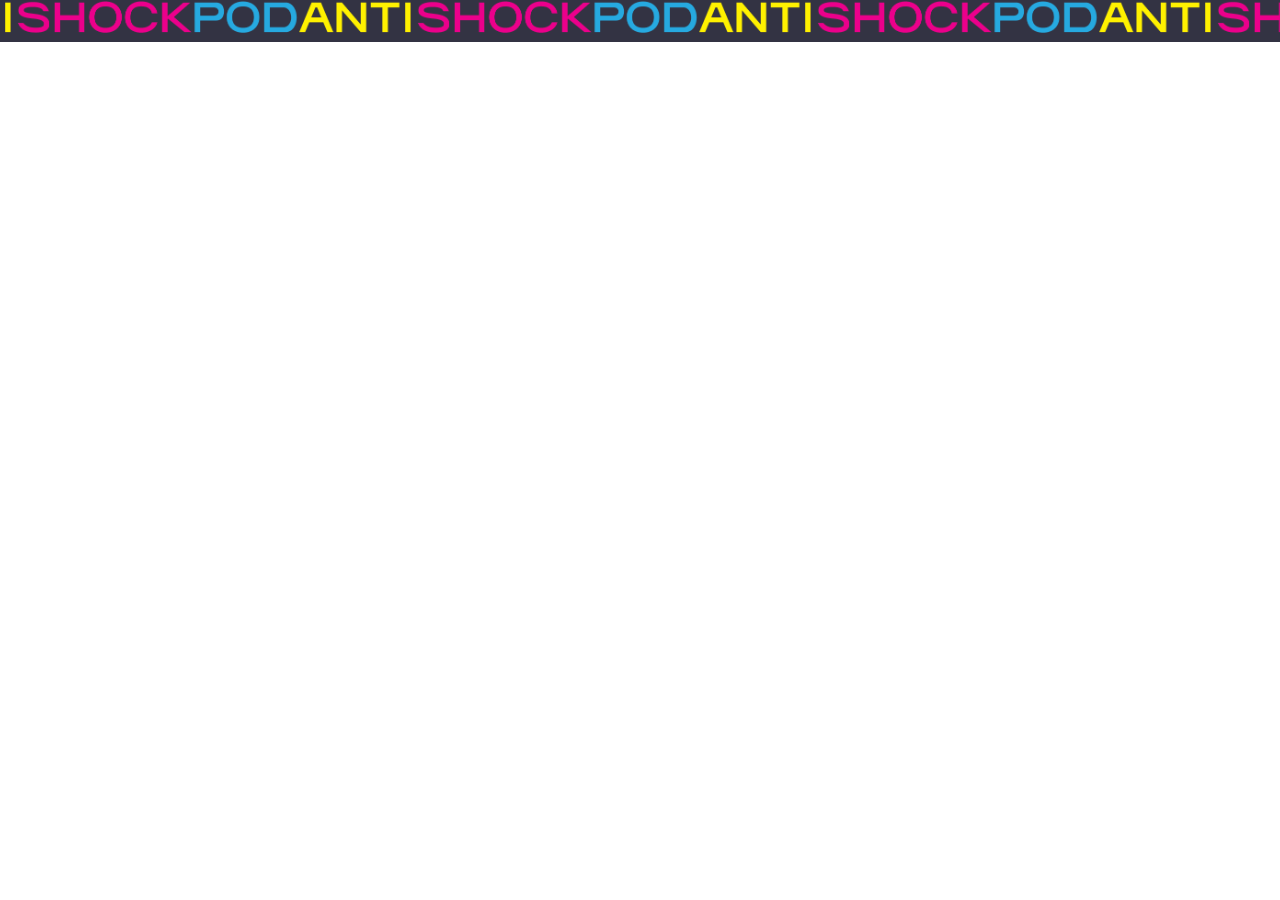
<file: index.html>
<!DOCTYPE html>
<html lang="ko">
<head>
    <meta charset="UTF-8">
    <meta name="viewport" content="width=device-width, initial-scale=1.0">
    <title>AntiShockPod</title>
    <link rel="stylesheet" href="styles.css">
    <link rel="stylesheet" href="marquee.css">
    <link rel="stylesheet" href="links.css">
    <script src="script1.js" defer></script>
</head>
<body>
    <div class="video-container">
        <video 
            id="backgroundVideo"
            muted autoplay loop 
            playsinline
webkit-playsinline
            preload="auto"
            src="HomBackPixel(FINAL).mp4" class="background-video"></video>
    </div>

    <header class="header">
        <div class="logo-marquee">
            <div class="logo-container">
                <img src="ASP_logo.png" alt="Logo" class="logo">
                <img src="ASP_logo.png" alt="Logo" class="logo">
                <img src="ASP_logo.png" alt="Logo" class="logo">
                <img src="ASP_logo.png" alt="Logo" class="logo">
                <img src="ASP_logo.png" alt="Logo" class="logo">
                <img src="ASP_logo.png" alt="Logo" class="logo">
                <img src="ASP_logo.png" alt="Logo" class="logo">
                <img src="ASP_logo.png" alt="Logo" class="logo">
                <img src="ASP_logo.png" alt="Logo" class="logo">
                <img src="ASP_logo.png" alt="Logo" class="logo">
                <img src="ASP_logo.png" alt="Logo" class="logo">
                <img src="ASP_logo.png" alt="Logo" class="logo">
                <img src="ASP_logo.png" alt="Logo" class="logo">
                <img src="ASP_logo.png" alt="Logo" class="logo">
                <img src="ASP_logo.png" alt="Logo" class="logo">
                <img src="ASP_logo.png" alt="Logo" class="logo">
                <img src="ASP_logo.png" alt="Logo" class="logo">
                <img src="ASP_logo.png" alt="Logo" class="logo">
                <img src="ASP_logo.png" alt="Logo" class="logo">
                <img src="ASP_logo.png" alt="Logo" class="logo">
                <img src="ASP_logo.png" alt="Logo" class="logo">
                <!-- 필요에 따라 로고를 더 추가 -->
            </div>
        </div>
    </header>
    <div class="overlay"></div> <!-- 검정색 반투명 박스 -->
    <div class="text-links">
        <a href="indexmusic.html">MUSIC</a>
        <a href="exhibition.html">VIDEO EXHIBITION</a>
        <a href="bojon.html">ASP BOJON PROJECT</a>
        <a href="">STORE</a>
        <a href="con.html">GET CONNECTED</a>
    </div>
</header>
</body>
</html>
</file>
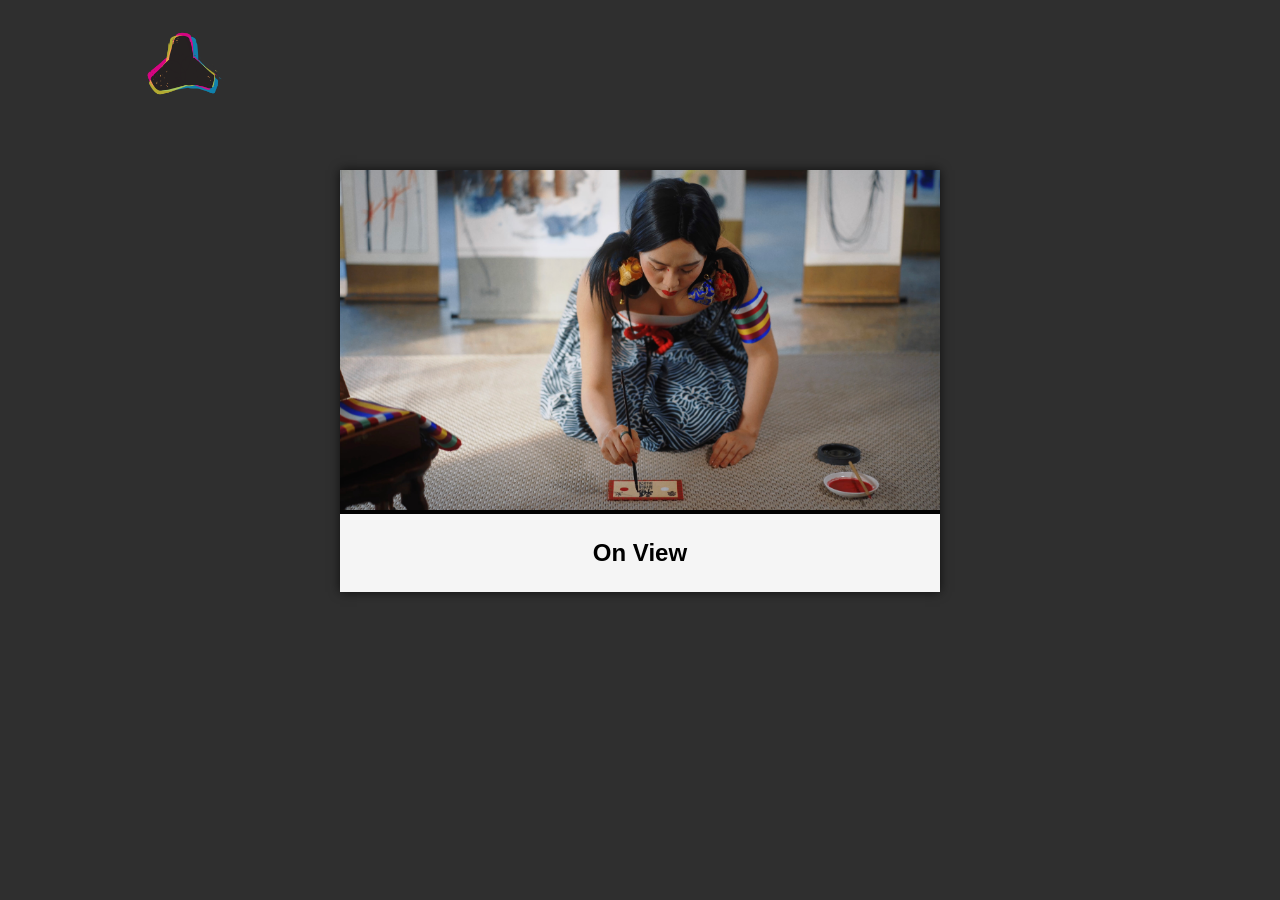
<file: bojon.html>
<!DOCTYPE html>
<html lang="ko">
<head>
    <meta charset="UTF-8">
    <meta name="viewport" content="width=device-width, initial-scale=1.0">
    <title>BOJON PROJECT</title>
    <link rel="stylesheet" href="style2_1.css">
    
<title>가로로 데구르르 구르는 로고</title>
    <link rel="stylesheet" href="style2.css">
</head>
<body>
    <header>
        <div class="container">
            <img src="ASP_logo(0001).png" alt="로고" class="logo">
        </div>
    
        <script src="script.js"></script>
    </header>
    <main>
        <div class="photo-container">
            <a href="https://youtu.be/ebTW08O5YvI?si=GpnLDevGFldD-f9w">
                <img src="bojon.jpg" alt="링크 사진" class="photo">
            </a>
            <div class="photo-description">
                <h2> On View </h2>
        
            </div>
        </div>
    </main>
</body>
</html>
</file>
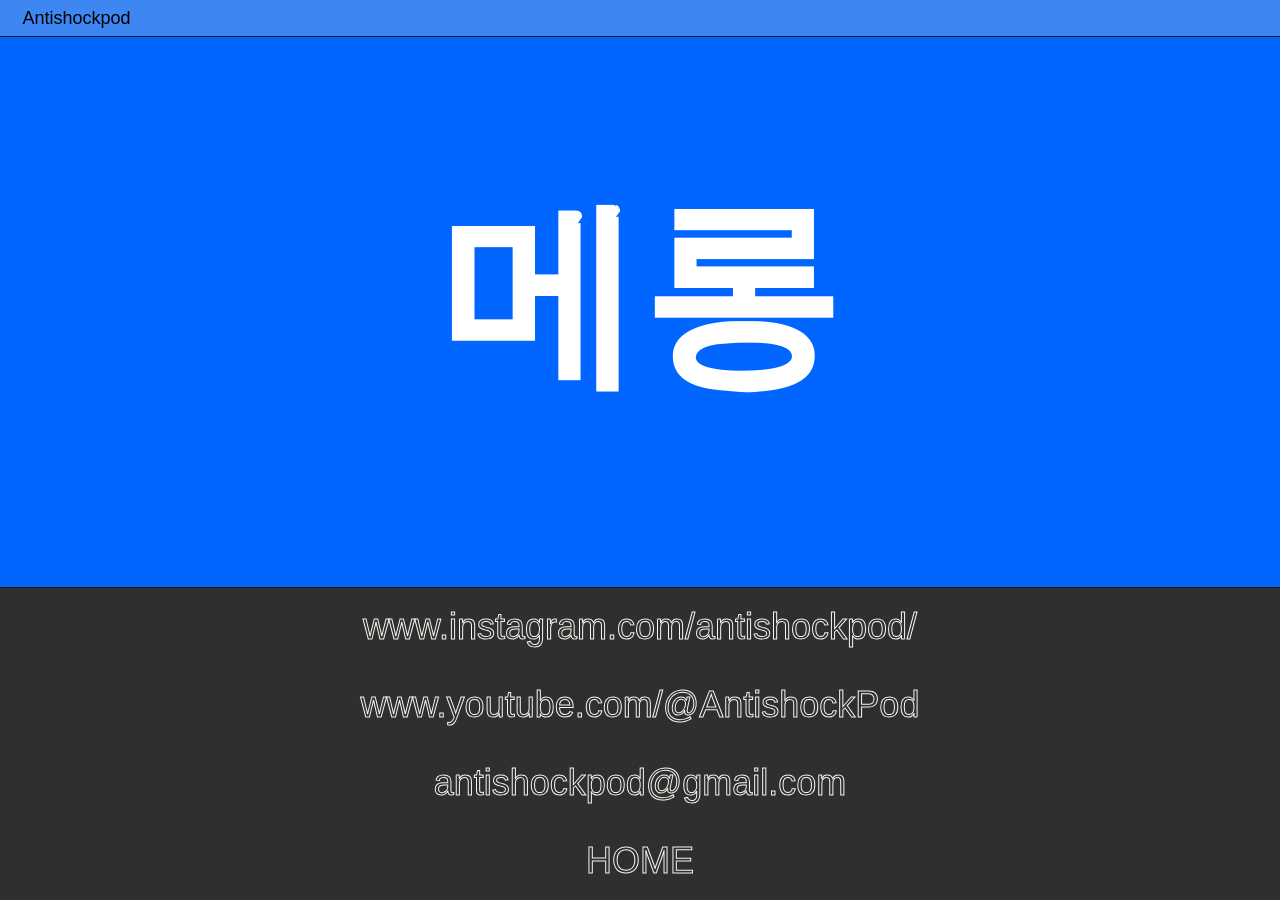
<file: con.html>
<!DOCTYPE html>
<html lang="en">
<head>
  <meta charset="UTF-8">
  <title>Connect</title>
  <link rel="stylesheet" href="reset6.css">
  <link rel="stylesheet" href="style6.css">
</head>
<body>
  <div class="header">Antishockpod</div>
  <div class="main-content-1">
    <div class="blue-text">

      메롱

  </div>
  </div>

  <script>
    class FolderScroll {
      constructor(wrapper, sticky) {
        this.wrapper = wrapper;
        this.sticky = sticky;
        this.children = this.sticky.querySelectorAll('.section');
        this.length = this.children.length;
        this.headerVh = 6;
        this.contentVh = 96 - this.headerVh * this.length;
        this.start = 0;
        this.end = 0;
      }

      init() {
        this.start = this.wrapper.offsetTop + 100;
        this.end = this.wrapper.offsetTop + this.wrapper.offsetHeight - innerHeight - 100;

        this.children.forEach((child, i) => {
          child.style.bottom = -(100 - this.headerVh * (this.length - i)) + 'vh';
          child.querySelector('.title').style.height = this.headerVh + 'vh';
          child.querySelector('.content').style.height = this.contentVh + 'vh';
        });
      }

      animate() {
        this.children.forEach((child, i) => {
          const unit = (this.end - this.start) / this.length;
          const s = this.start + unit * i + 100;
          const e = this.start + unit * (i + 1);

          if (scrollY <= s) {
            child.style.transform = `translate3d(0, 0, 0)`;
          } else if (scrollY >= e) {
            child.style.transform = `translate3d(0, ${-this.contentVh}%, 0)`;
          } else {
            child.style.transform = `translate3d(0, ${(scrollY - s) / (unit - 100) * (-this.contentVh)}%, 0)`;
          }
        });
      }
    }
    
    const mainContent1 = document.querySelector('.main-content-1');
    const sticky = document.querySelector('.sticky');
    const folderScroll = new FolderScroll(mainContent1, sticky);
    folderScroll.init();

    window.addEventListener('resize', () => {
      folderScroll.init();
    });
    window.addEventListener('scroll', () => {
      folderScroll.animate();
    });
  </script>
</body>
</html>

<!doctype html>
<html lang="ko">
  <head>
    <meta charset="UTF-8">
    <title>CSS 텍스트 호버 효과 1</title>
    <meta name="viewport" content="width=device-width, initial-scale=1.0"> <!-- 반응형 웹페이지를 위한 메타 태그 -->
    <link rel="stylesheet" type="text/css" href="reset.css">
    <link rel="stylesheet" type="text/css" href="style4.css">
  </head>
  <body>
    <a href="https://www.instagram.com/antishockpod/" class="left">www.instagram.com/antishockpod/</a>
    <a href="https://www.youtube.com/@AntishockPod" class="right">www.youtube.com/@AntishockPod</a>
    <a href="mailto:antishockpod@gmail.com" class="top">antishockpod@gmail.com</a>
    <a href="index.html" class="center">HOME</a>
  </body>
</html>
</file>
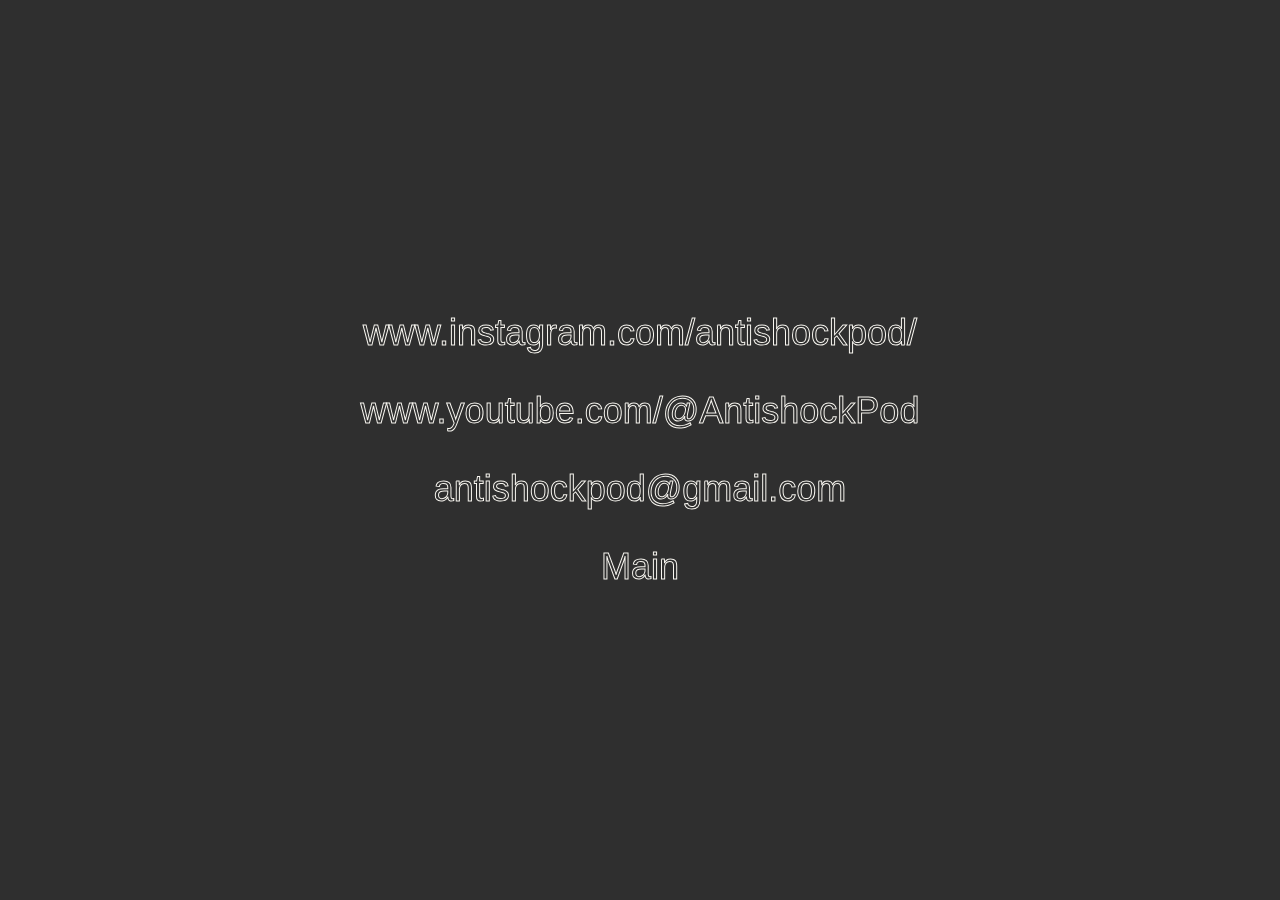
<file: con2.html>
<!doctype html>
<html lang="ko">
  <head>
    <meta charset="UTF-8">
    <title>CSS 텍스트 호버 효과 1</title>
    <meta name="viewport" content="width=device-width, initial-scale=1.0"> <!-- 반응형 웹페이지를 위한 메타 태그 -->
    <link rel="stylesheet" type="text/css" href="reset.css">
    <link rel="stylesheet" type="text/css" href="style4.css">
  </head>
  <body>
    <a href="https://www.instagram.com/antishockpod/" class="left">www.instagram.com/antishockpod/</a>
    <a href="https://www.youtube.com/@AntishockPod" class="right">www.youtube.com/@AntishockPod</a>
    <a href="mailto:antishockpod@gmail.com" class="top">antishockpod@gmail.com</a>
    <a href="https://www.Antishockpod.com" class="center">Main</a>
  </body>
</html>
</file>
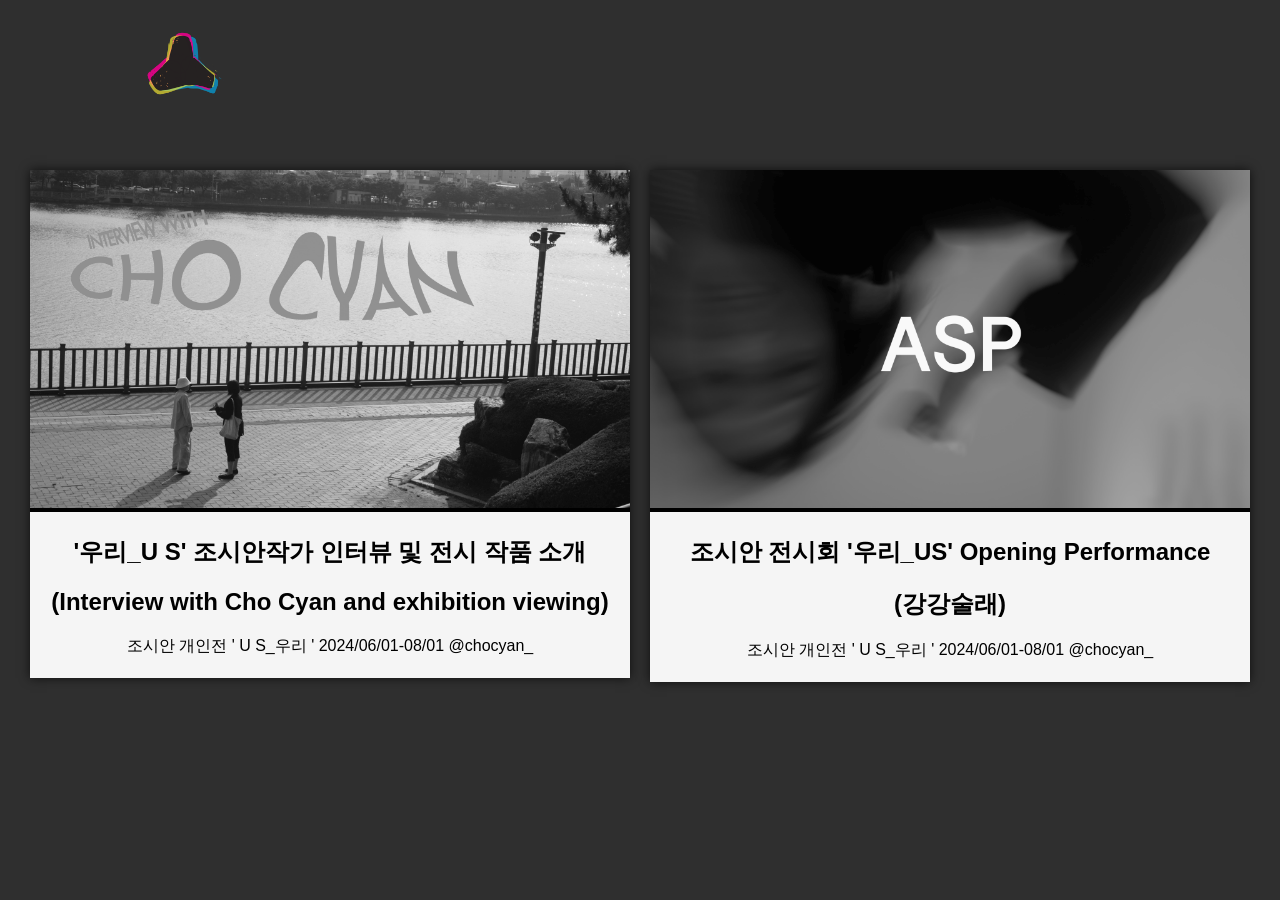
<file: exhibition.html>
<!DOCTYPE html>
<html lang="ko">
<head>
    <meta charset="UTF-8">
    <meta name="viewport" content="width=device-width, initial-scale=1.0">
    <title>EXHIBITION</title>
    <link rel="stylesheet" href="style2_1.css">
    
<title>가로로 데구르르 구르는 로고</title>
    <link rel="stylesheet" href="style2.css">
</head>
<body>
    <header>
        <div class="container">
            <img src="ASP_logo(0001).png" alt="로고" class="logo">
        </div>
    
        <script src="script.js"></script>
    </header>
    <main>
        <div class="photo-container">
            <a href="https://youtu.be/qAKMnVJgy-w">
                <img src="ASP-US_Interview Thumbnail.jpg" alt="링크 사진" class="photo">
            </a>
            <div class="photo-description">
                <h2>'우리_U S'  조시안작가 인터뷰  및 전시 작품 소개 </h2>
                <h2>(Interview with Cho Cyan and exhibition viewing)</h2>
                <p>조시안 개인전 ' U S_우리 ' 
                    2024/06/01-08/01
                    @chocyan_</p>
            </div>
        </div>
        <div class="photo-container">
            <a href="https://youtu.be/ekk-gzmecKI">
                <img src="Cyan_IC_Int.jpg" alt="링크 사진" class="photo">
            </a>
            <div class="photo-description">
                <h2>조시안 전시회 '우리_US' Opening Performance</h2>
                <h2>(강강술래)</h2>
                <p>조시안 개인전 ' U S_우리 ' 
                    2024/06/01-08/01
                    @chocyan_</p>
            </div>
        </div>
    </main>
</body>
</html>
</file>
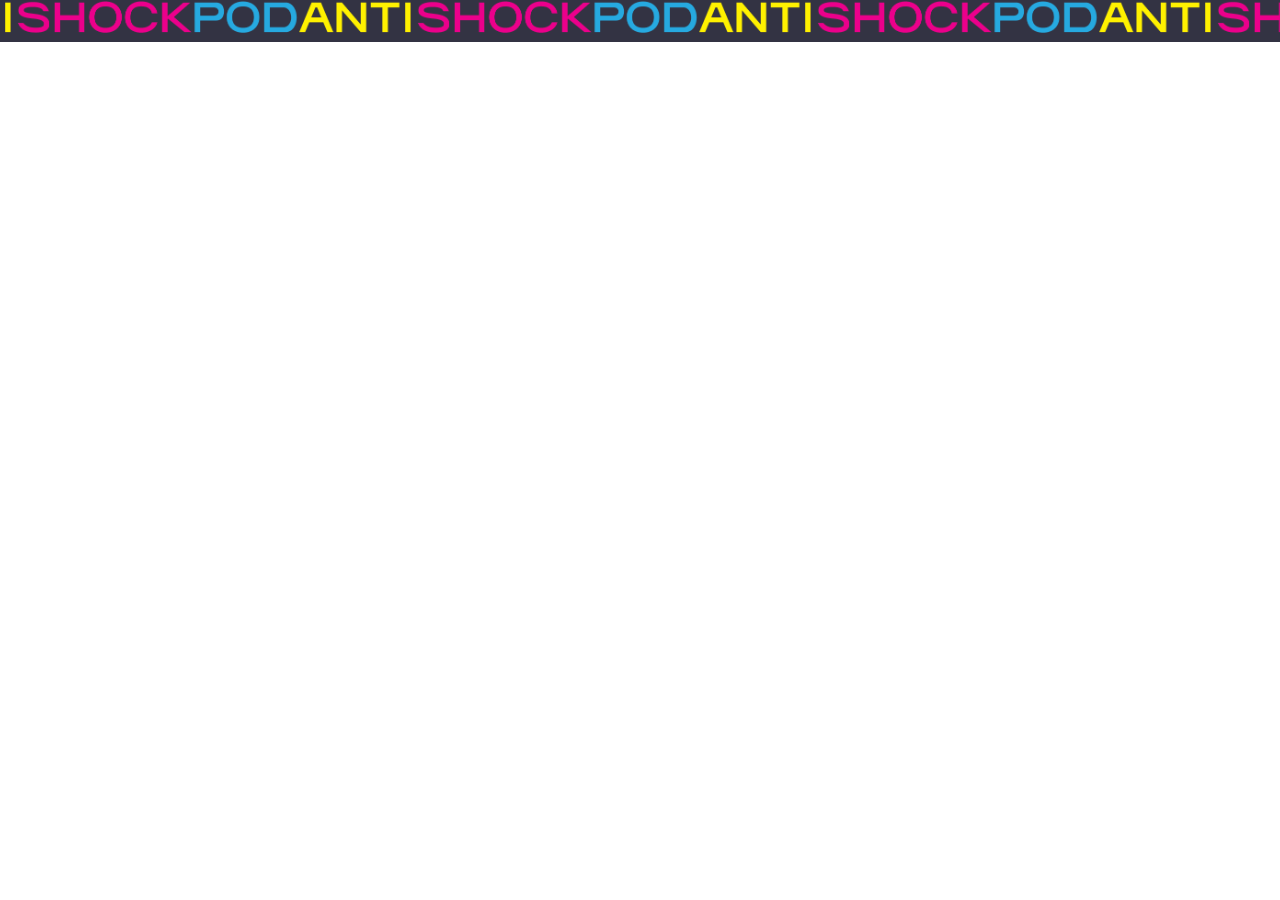
<file: index1.html>
<!DOCTYPE html>
<html lang="ko">
<head>
    <meta charset="UTF-8">
    <meta name="viewport" content="width=device-width, initial-scale=1.0">
    <title>비디오 배경과 스크롤링 로고</title>
    <link rel="stylesheet" href="styles.css">
    <link rel="stylesheet" href="marquee.css">
    <link rel="stylesheet" href="links.css">
    <script src="script1.js" defer></script>
</head>
<body>
    <div class="video-container">
        <video muted autoplay loop src="HomBackPixel(FINAL).mp4" class="background-video"></video>
    </div>

    <header class="header">
        <div class="logo-marquee">
            <div class="logo-container">
                <img src="ASP_logo.png" alt="Logo" class="logo">
                <img src="ASP_logo.png" alt="Logo" class="logo">
                <img src="ASP_logo.png" alt="Logo" class="logo">
                <img src="ASP_logo.png" alt="Logo" class="logo">
                <img src="ASP_logo.png" alt="Logo" class="logo">
                <img src="ASP_logo.png" alt="Logo" class="logo">
                <img src="ASP_logo.png" alt="Logo" class="logo">
                <img src="ASP_logo.png" alt="Logo" class="logo">
                <img src="ASP_logo.png" alt="Logo" class="logo">
                <img src="ASP_logo.png" alt="Logo" class="logo">
                <img src="ASP_logo.png" alt="Logo" class="logo">
                <img src="ASP_logo.png" alt="Logo" class="logo">
                <img src="ASP_logo.png" alt="Logo" class="logo">
                <img src="ASP_logo.png" alt="Logo" class="logo">
                <img src="ASP_logo.png" alt="Logo" class="logo">
                <img src="ASP_logo.png" alt="Logo" class="logo">
                <img src="ASP_logo.png" alt="Logo" class="logo">
                <img src="ASP_logo.png" alt="Logo" class="logo">
                <img src="ASP_logo.png" alt="Logo" class="logo">
                <img src="ASP_logo.png" alt="Logo" class="logo">
                <img src="ASP_logo.png" alt="Logo" class="logo">
                <!-- 필요에 따라 로고를 더 추가 -->
            </div>
        </div>
    </header>
    <div class="overlay"></div> <!-- 검정색 반투명 박스 -->
    <div class="text-links">
        <a href="indexmusic.html">MUSIC</a>
        <a href="index2.html">VIDEO EXHIBITION</a>
        <a href="index3.html">ASP BOJON PROJECT</a>
        <a href="">STORE</a>
        <a href="index5.html">GET CONNECTED</a>
    </div>
</header>
</body>
</html>
</file>
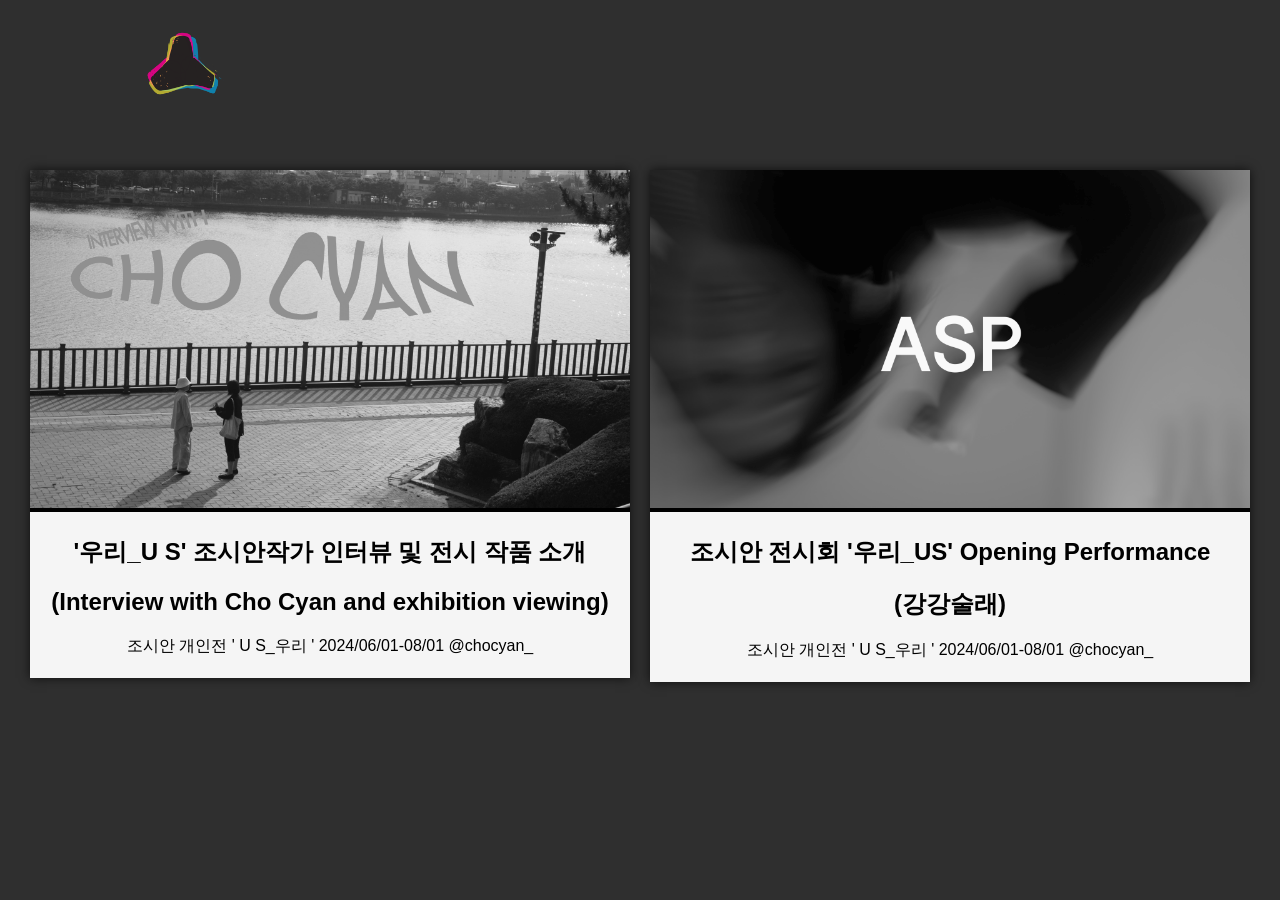
<file: index2.html>
<!DOCTYPE html>
<html lang="ko">
<head>
    <meta charset="UTF-8">
    <meta name="viewport" content="width=device-width, initial-scale=1.0">
    <title>웹사이트 예제</title>
    <link rel="stylesheet" href="style2_1.css">
    
<title>가로로 데구르르 구르는 로고</title>
    <link rel="stylesheet" href="style2.css">
</head>
<body>
    <header>
        <div class="container">
            <img src="ASP_logo(0001).png" alt="로고" class="logo">
        </div>
    
        <script src="script.js"></script>
    </header>
    <main>
        <div class="photo-container">
            <a href="https://youtu.be/qAKMnVJgy-w">
                <img src="ASP-US_Interview Thumbnail.jpg" alt="링크 사진" class="photo">
            </a>
            <div class="photo-description">
                <h2>'우리_U S'  조시안작가 인터뷰  및 전시 작품 소개 </h2>
                <h2>(Interview with Cho Cyan and exhibition viewing)</h2>
                <p>조시안 개인전 ' U S_우리 ' 
                    2024/06/01-08/01
                    @chocyan_</p>
            </div>
        </div>
        <div class="photo-container">
            <a href="https://youtu.be/ekk-gzmecKI">
                <img src="Cyan_IC_Int.jpg" alt="링크 사진" class="photo">
            </a>
            <div class="photo-description">
                <h2>조시안 전시회 '우리_US' Opening Performance</h2>
                <h2>(강강술래)</h2>
                <p>조시안 개인전 ' U S_우리 ' 
                    2024/06/01-08/01
                    @chocyan_</p>
            </div>
        </div>
    </main>
</body>
</html>
</file>
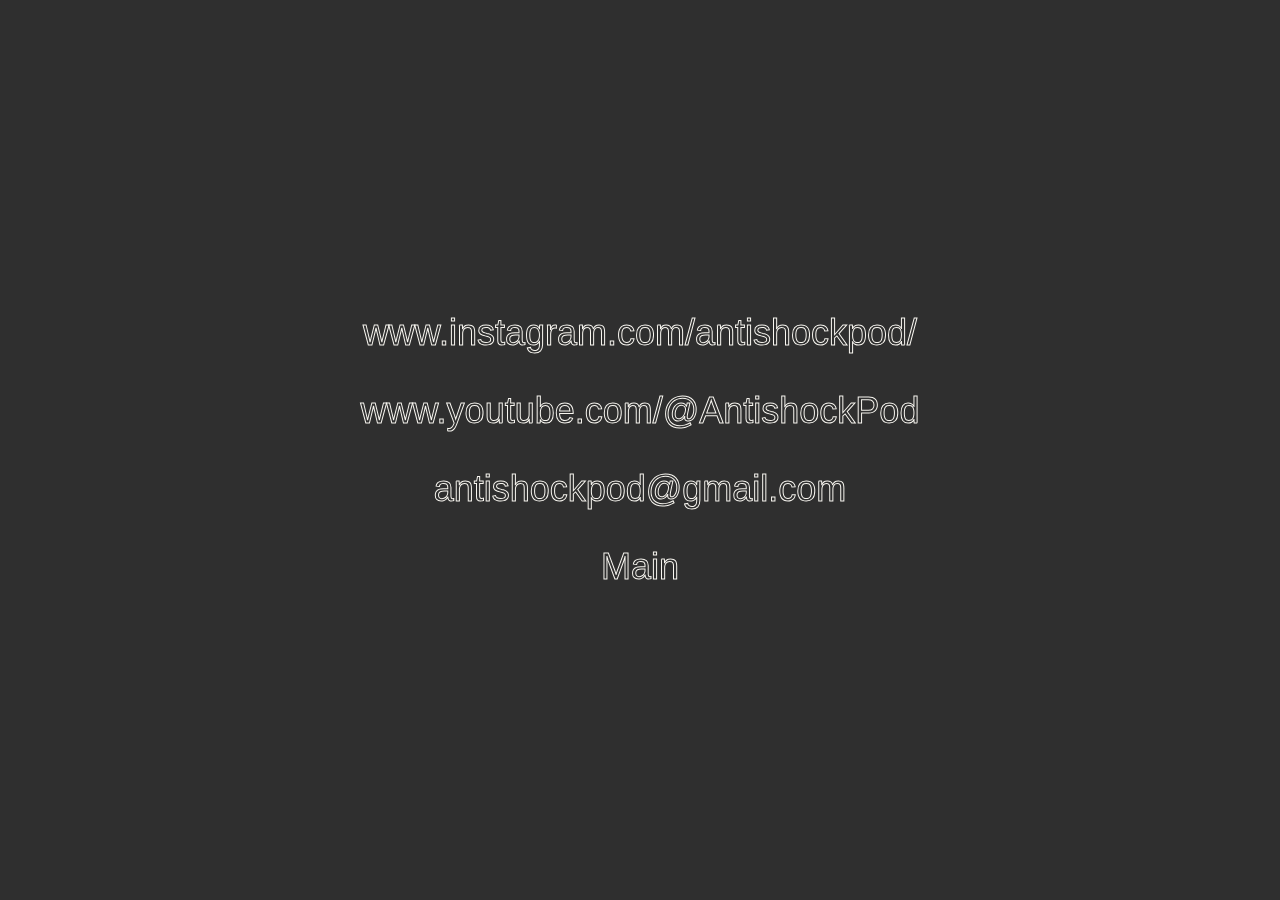
<file: index4.html>
<!doctype html>
<html lang="ko">
  <head>
    <meta charset="UTF-8">
    <title>CSS 텍스트 호버 효과 1</title>
    <meta name="viewport" content="width=device-width, initial-scale=1.0"> <!-- 반응형 웹페이지를 위한 메타 태그 -->
    <link rel="stylesheet" type="text/css" href="reset.css">
    <link rel="stylesheet" type="text/css" href="style4.css">
  </head>
  <body>
    <a href="https://www.instagram.com/antishockpod/" class="left">www.instagram.com/antishockpod/</a>
    <a href="https://www.youtube.com/@AntishockPod" class="right">www.youtube.com/@AntishockPod</a>
    <a href="mailto:antishockpod@gmail.com" class="top">antishockpod@gmail.com</a>
    <a href="https://www.Antishockpod.com" class="center">Main</a>
  </body>
</html>
</file>
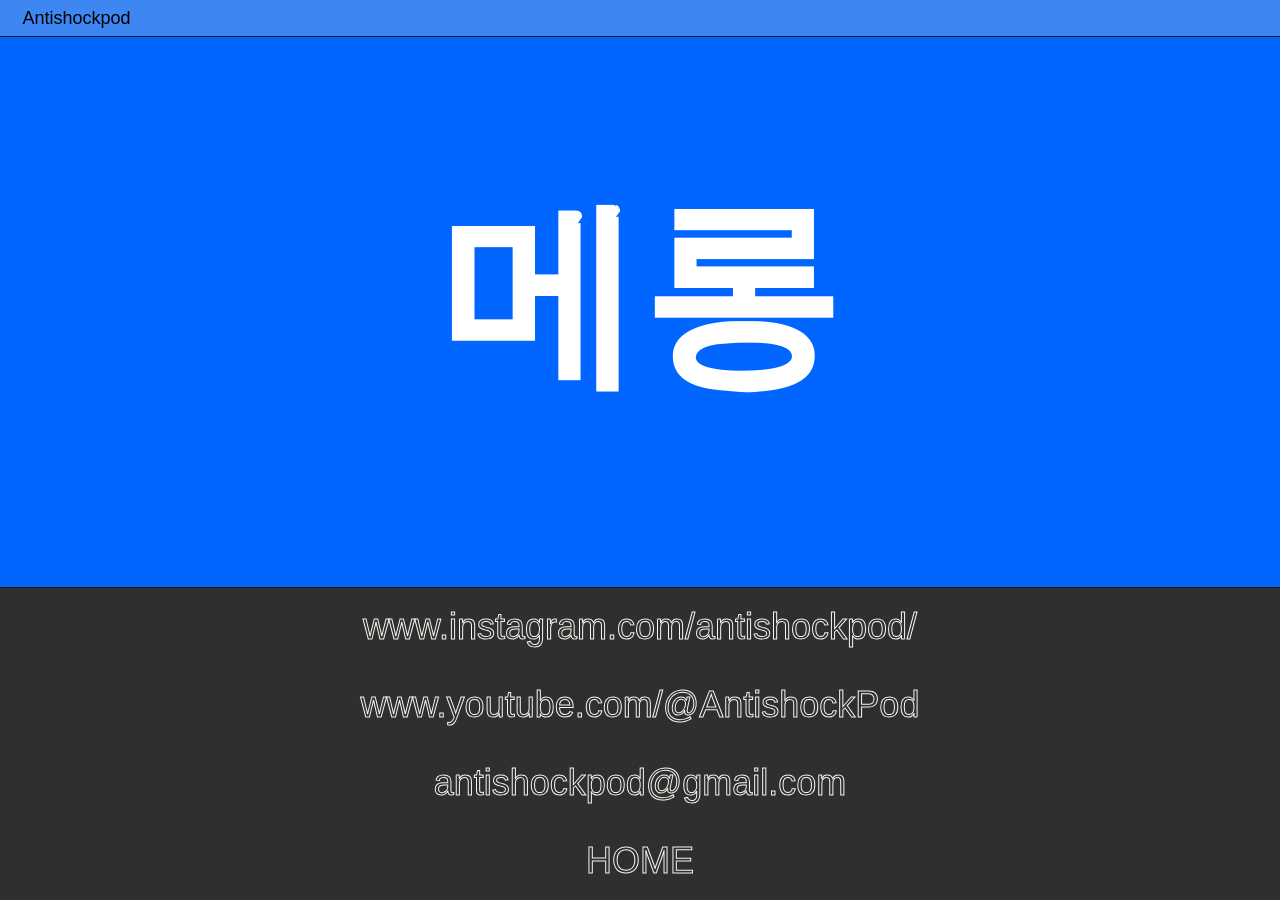
<file: index5.html>
<!DOCTYPE html>
<html lang="en">
<head>
  <meta charset="UTF-8">
  <title>Antishockpod</title>
  <link rel="stylesheet" href="reset6.css">
  <link rel="stylesheet" href="style6.css">
</head>
<body>
  <div class="header">Antishockpod</div>
  <div class="main-content-1">
    <div class="blue-text">

      메롱

  </div>
  </div>

  <script>
    class FolderScroll {
      constructor(wrapper, sticky) {
        this.wrapper = wrapper;
        this.sticky = sticky;
        this.children = this.sticky.querySelectorAll('.section');
        this.length = this.children.length;
        this.headerVh = 6;
        this.contentVh = 96 - this.headerVh * this.length;
        this.start = 0;
        this.end = 0;
      }

      init() {
        this.start = this.wrapper.offsetTop + 100;
        this.end = this.wrapper.offsetTop + this.wrapper.offsetHeight - innerHeight - 100;

        this.children.forEach((child, i) => {
          child.style.bottom = -(100 - this.headerVh * (this.length - i)) + 'vh';
          child.querySelector('.title').style.height = this.headerVh + 'vh';
          child.querySelector('.content').style.height = this.contentVh + 'vh';
        });
      }

      animate() {
        this.children.forEach((child, i) => {
          const unit = (this.end - this.start) / this.length;
          const s = this.start + unit * i + 100;
          const e = this.start + unit * (i + 1);

          if (scrollY <= s) {
            child.style.transform = `translate3d(0, 0, 0)`;
          } else if (scrollY >= e) {
            child.style.transform = `translate3d(0, ${-this.contentVh}%, 0)`;
          } else {
            child.style.transform = `translate3d(0, ${(scrollY - s) / (unit - 100) * (-this.contentVh)}%, 0)`;
          }
        });
      }
    }
    
    const mainContent1 = document.querySelector('.main-content-1');
    const sticky = document.querySelector('.sticky');
    const folderScroll = new FolderScroll(mainContent1, sticky);
    folderScroll.init();

    window.addEventListener('resize', () => {
      folderScroll.init();
    });
    window.addEventListener('scroll', () => {
      folderScroll.animate();
    });
  </script>
</body>
</html>

<!doctype html>
<html lang="ko">
  <head>
    <meta charset="UTF-8">
    <title>CSS 텍스트 호버 효과 1</title>
    <meta name="viewport" content="width=device-width, initial-scale=1.0"> <!-- 반응형 웹페이지를 위한 메타 태그 -->
    <link rel="stylesheet" type="text/css" href="reset.css">
    <link rel="stylesheet" type="text/css" href="style4.css">
  </head>
  <body>
    <a href="https://www.instagram.com/antishockpod/" class="left">www.instagram.com/antishockpod/</a>
    <a href="https://www.youtube.com/@AntishockPod" class="right">www.youtube.com/@AntishockPod</a>
    <a href="mailto:antishockpod@gmail.com" class="top">antishockpod@gmail.com</a>
    <a href="index.html" class="center">HOME</a>
  </body>
</html>
</file>
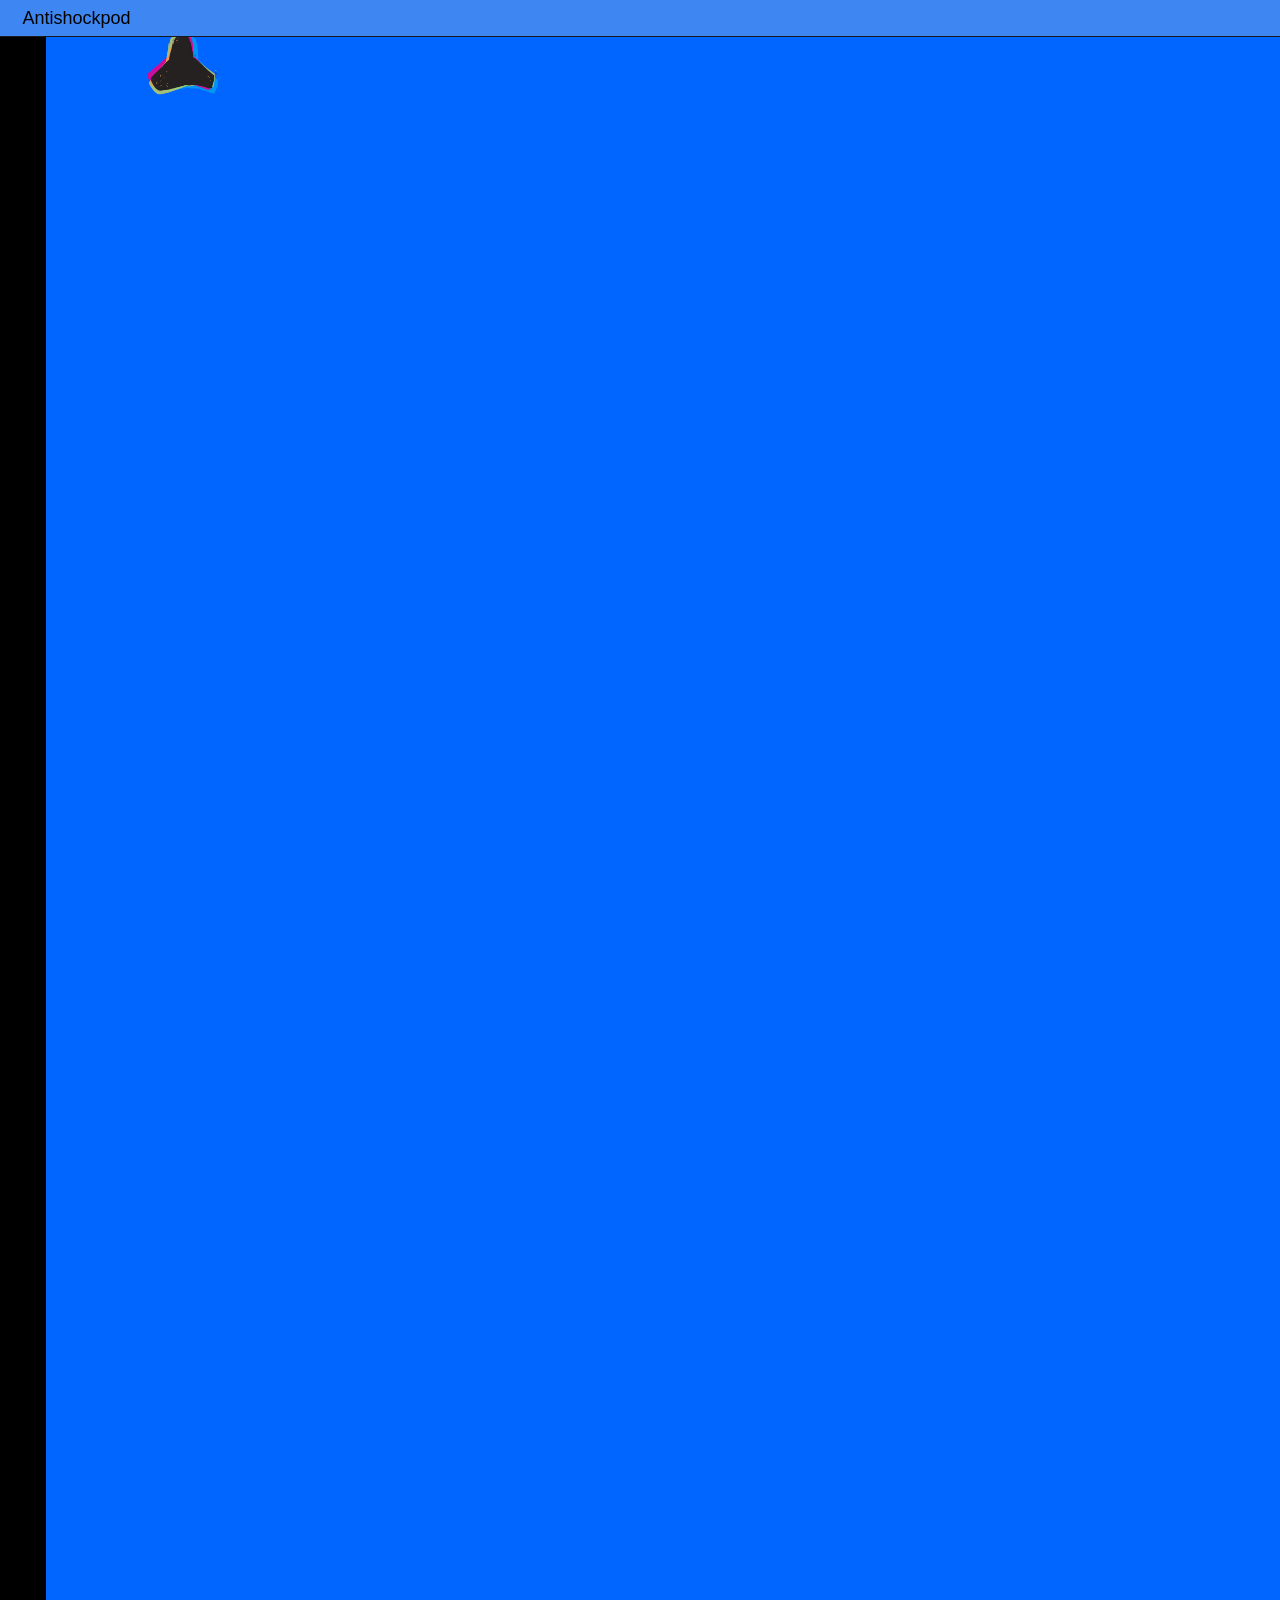
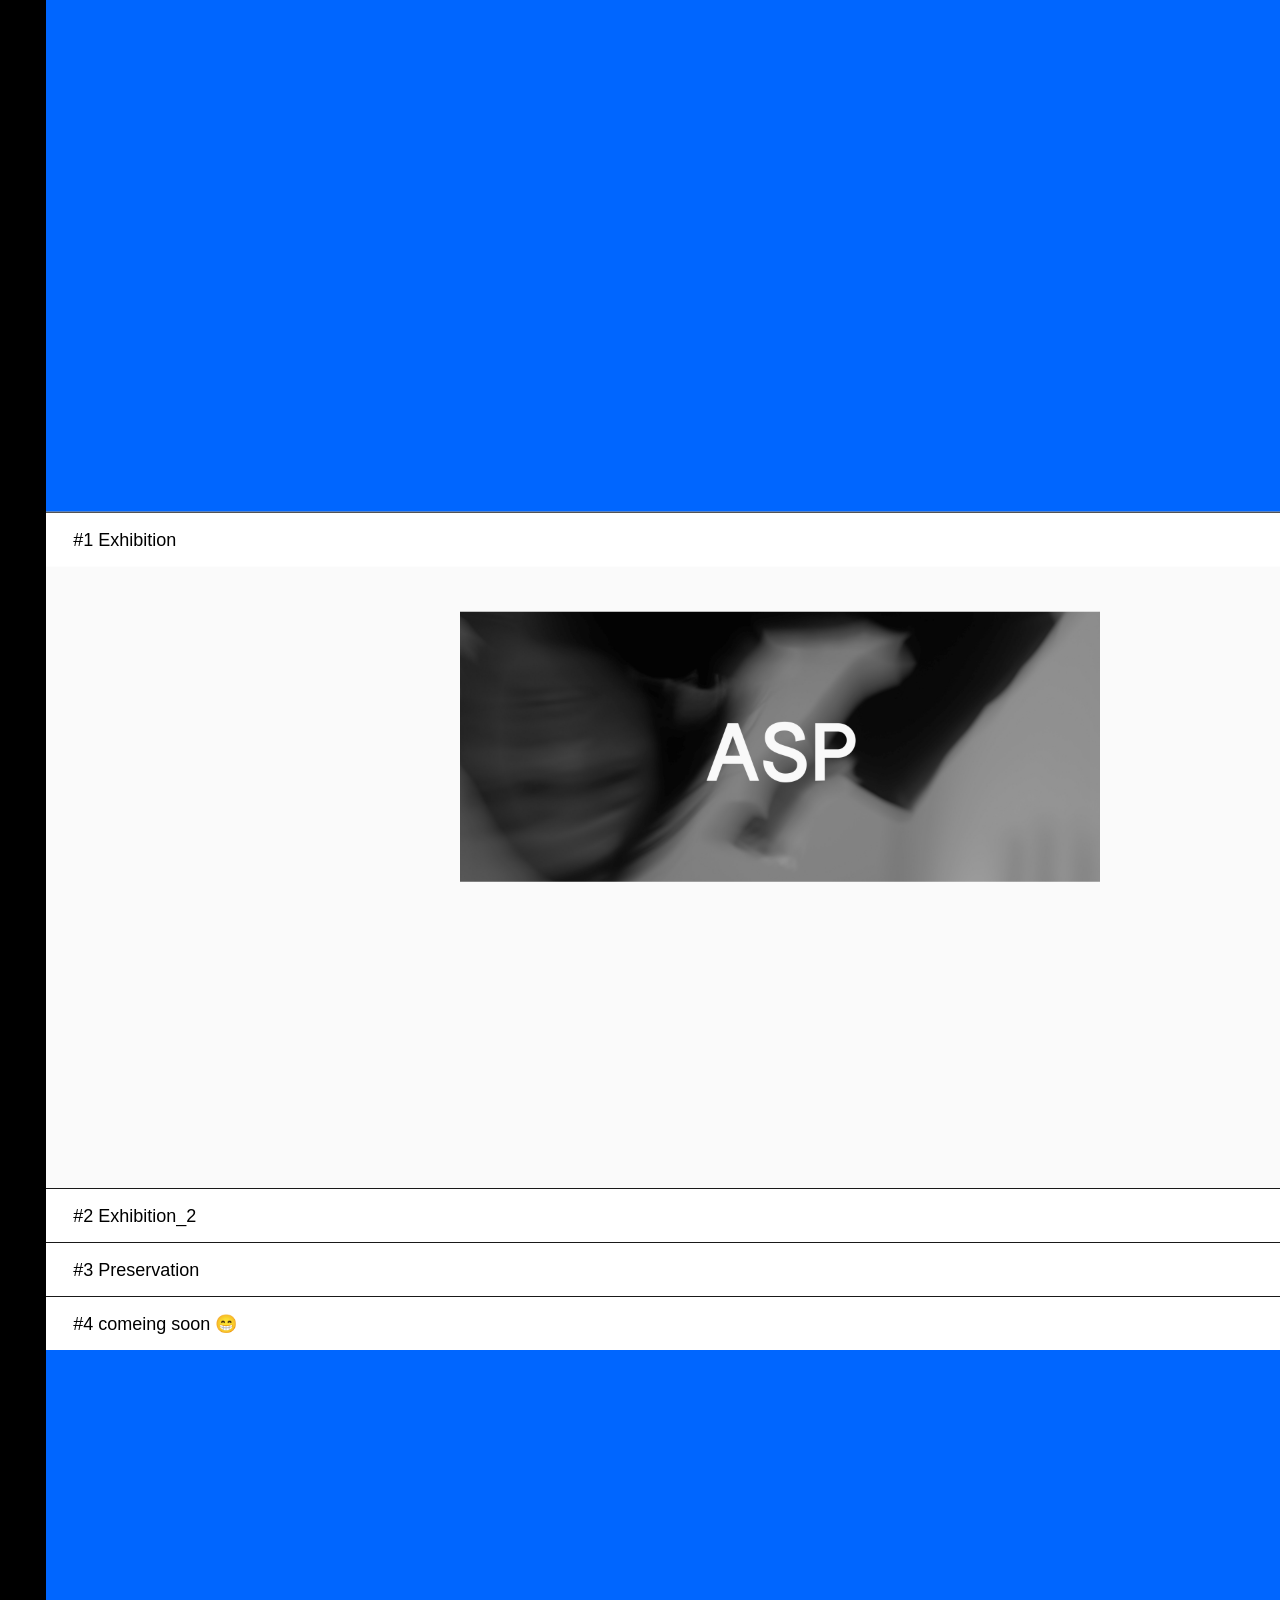
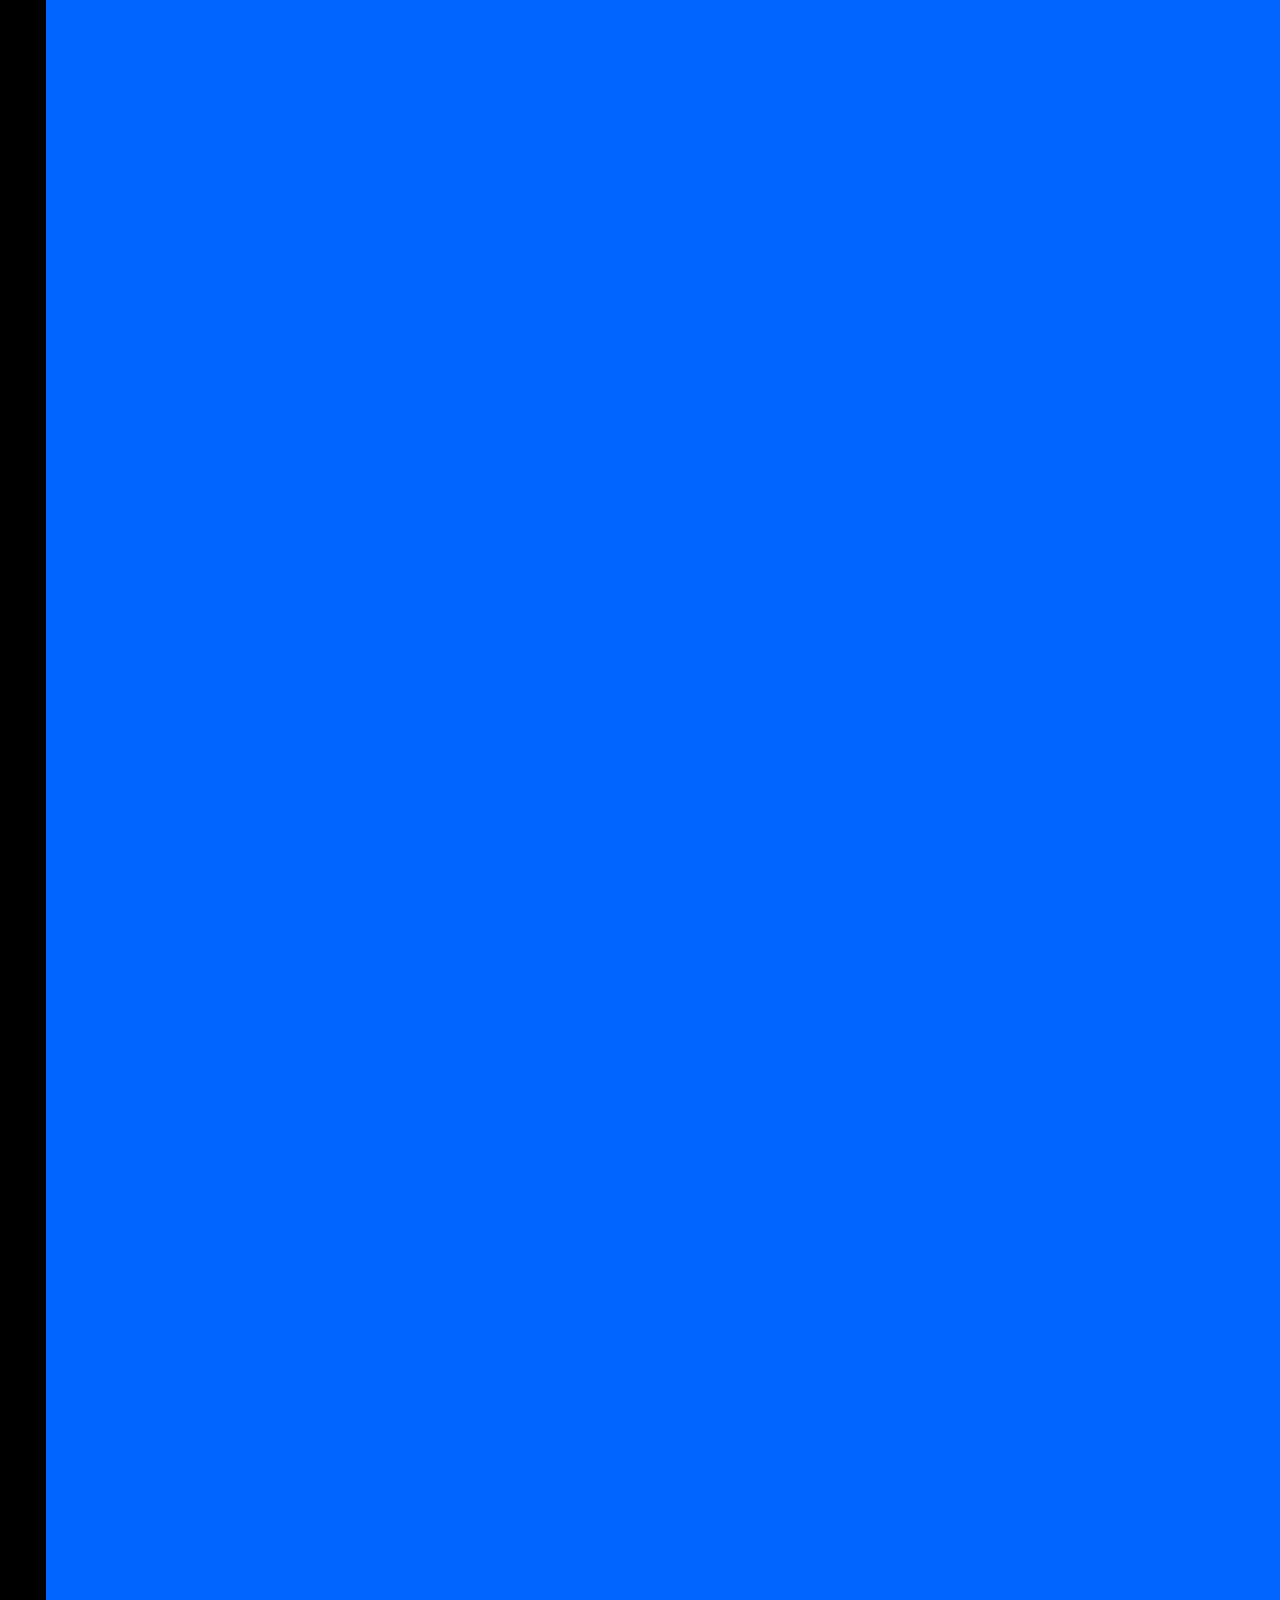
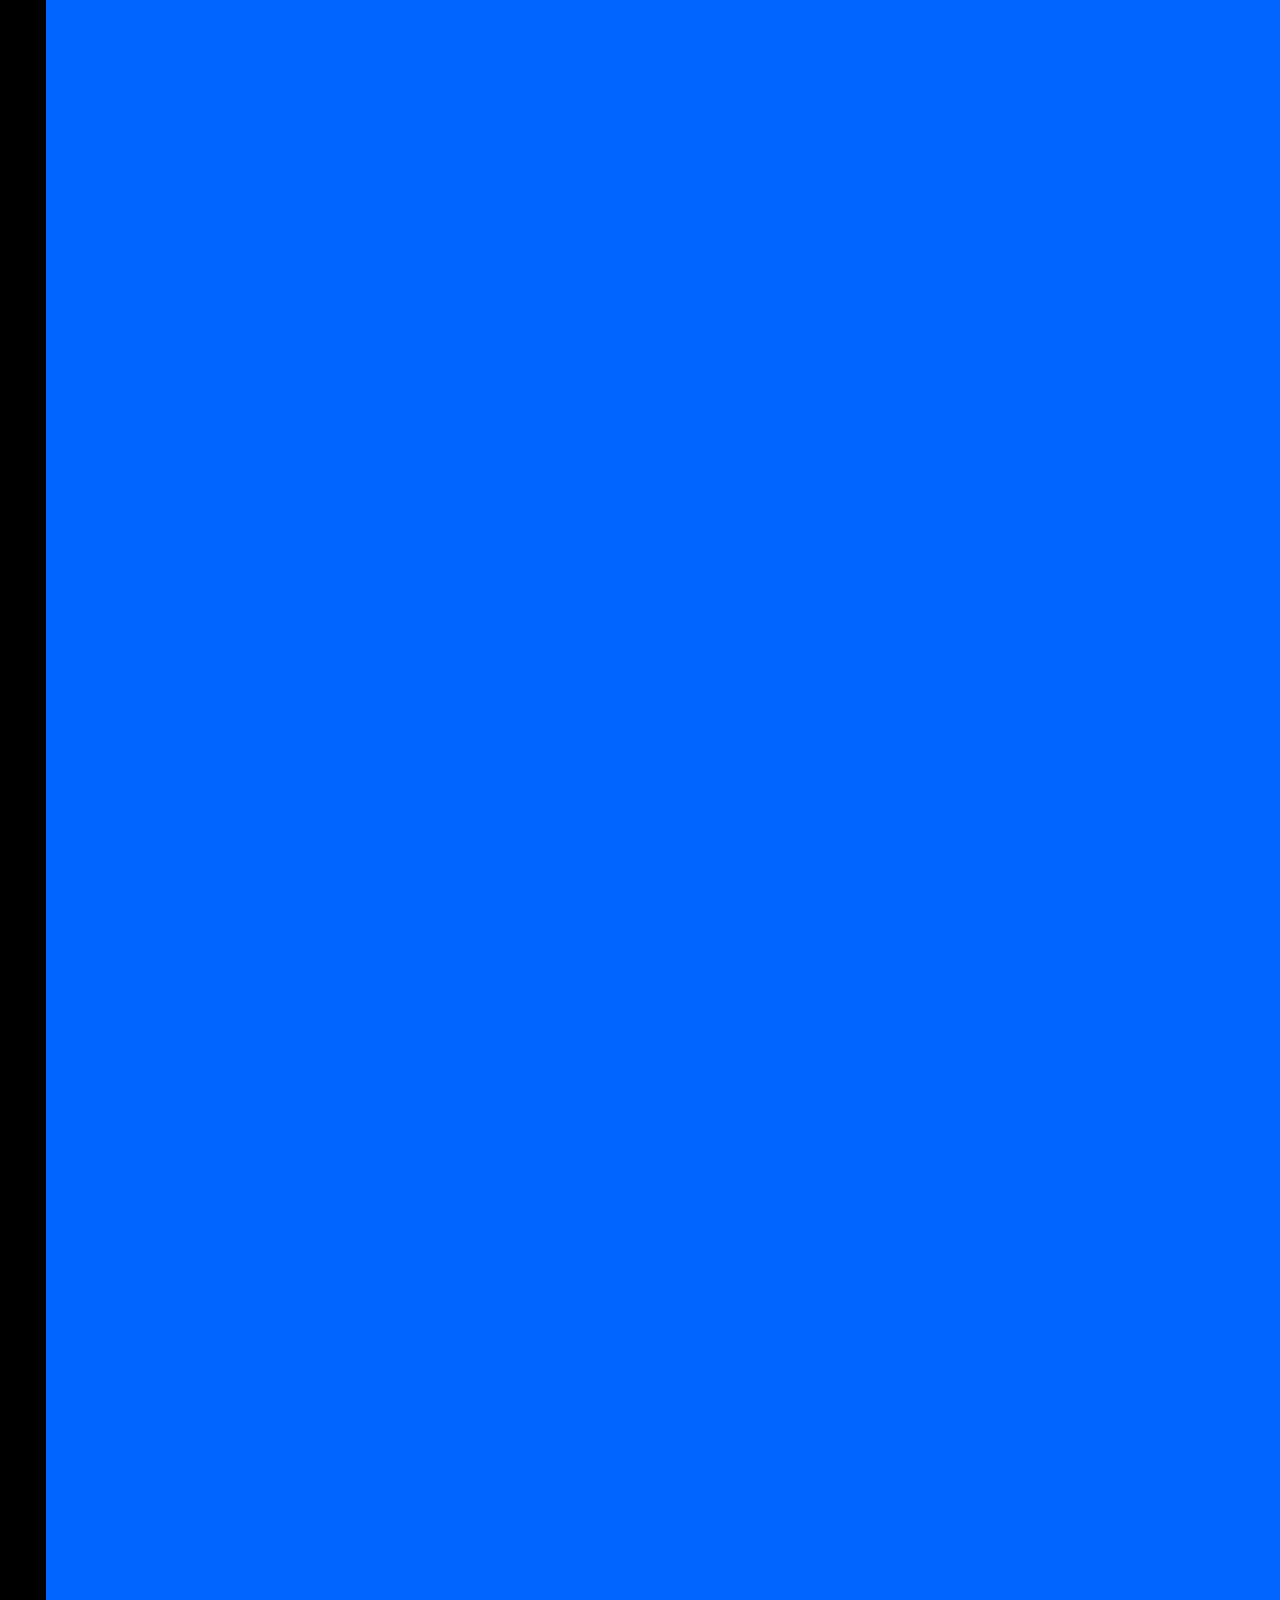
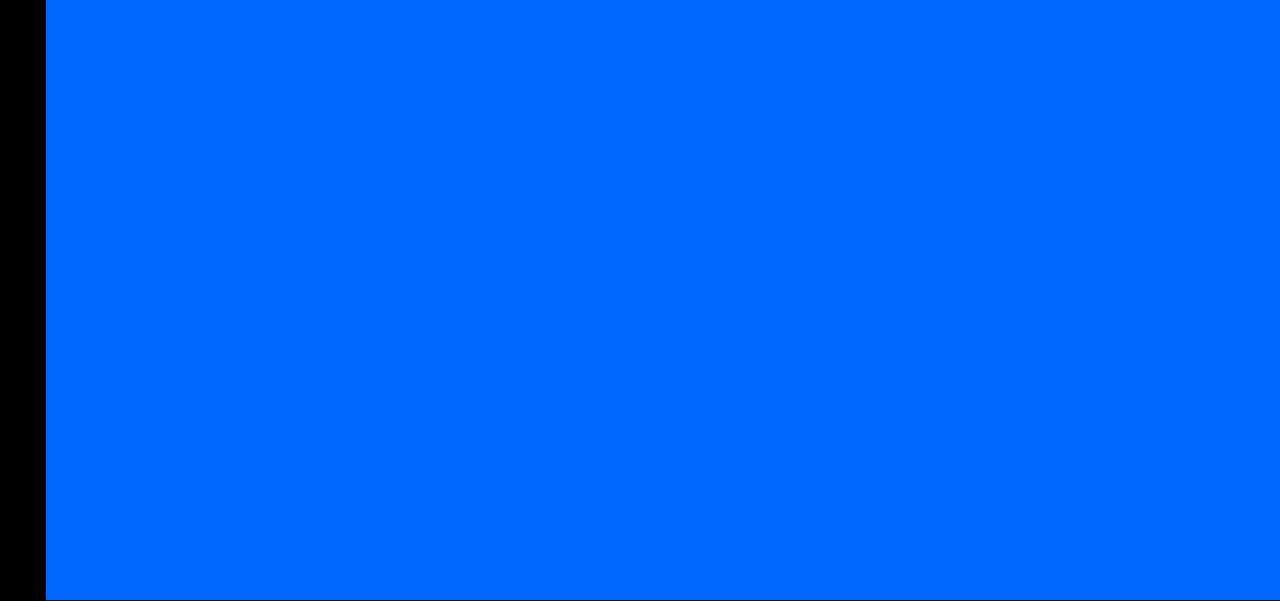
<file: index6.html>
<!DOCTYPE html>
<html lang="en">
<head>
  <meta charset="UTF-8">
  <link rel="stylesheet" href="reset6.css">
  <link rel="stylesheet" href="style6.css">
</head>
<title>가로로 데구르르 구르는 로고</title>
    <link rel="stylesheet" href="style2.css">
</head>
<body>
    <header>
        <div class="container">
            <img src="ASP_logo(0001).png" alt="로고" class="logo">
        </div>
    
        <script src="script.js"></script>
    </header>
<body>
  <div class="header">Antishockpod</div>
  <div class="start-screen">우리는</div>
  <div class="main-content-1">
    <div class="sticky">
      <div class="sticky-title">contents</div>
      <div class="section section-1">
        <div class="title">#1 Exhibition</div>
        <div class="content">
          <img src="Cyan_IC_Int.jpg">
        </div>
      </div>
      <div class="section section-2">
        <div class="title">#2 Exhibition_2</div>
        <div class="content">
          <img src="Cyan_IC_Int.jpg">
        </div>
      </div>
      <div class="section section-3">
        <div class="title">#3 Preservation</div>
        <div class="content">
          <img src="ASP_logo.png">
        </div>
      </div>
      <div class="section section-4">
        <div class="title">#4 comeing soon 😁</div>
        <div class="content">
          <img src="ASP_logo.png">
        </div>
      </div>
    </div>
  </div>

  <script>
    class FolderScroll {
      constructor(wrapper, sticky) {
        this.wrapper = wrapper
        this.sticky = sticky
        this.children = this.sticky.querySelectorAll('.section')
        this.length = this.children.length
        this.headerVh = 6
        this.contentVh = 96 - this.headerVh * this.length
        this.start = 0
        this.end = 0
      }

      init() {
        this.start = this.wrapper.offsetTop + 100
        this.end = this.wrapper.offsetTop + this.wrapper.offsetHeight - innerHeight - 100

        this.children.forEach((child, i) => {
          child.style.bottom = -(100 - this.headerVh * (this.length - i)) + 'vh'
          child.querySelector('.title').style.height = this.headerVh + 'vh'
          child.querySelector('.content').style.height = this.contentVh + 'vh'
        })
      }

      animate() {
        this.children.forEach((child, i) => {
          const unit = (this.end - this.start) / this.length
          const s = this.start + unit * i + 100
          const e = this.start + unit * (i + 1)

          if (scrollY <= s) {
            child.style.transform = `translate3d(0, 0, 0)`
          } else if (scrollY >= e) {
            child.style.transform = `translate3d(0, ${-this.contentVh}%, 0)`
          } else {
            child.style.transform = `translate3d(0, ${(scrollY - s) / (unit - 100) * (-this.contentVh)}%, 0)`
          }
        })
      }
    }
    
    const mainContent1 = document.querySelector('.main-content-1')
    const sticky = document.querySelector('.sticky')
    const folderScroll = new FolderScroll(mainContent1, sticky)
    folderScroll.init()

    window.addEventListener('resize', () => {
      folderScroll.init()
    })
    window.addEventListener('scroll', () => {
      folderScroll.animate()
    })
  </script>
</body>
</html>
</file>
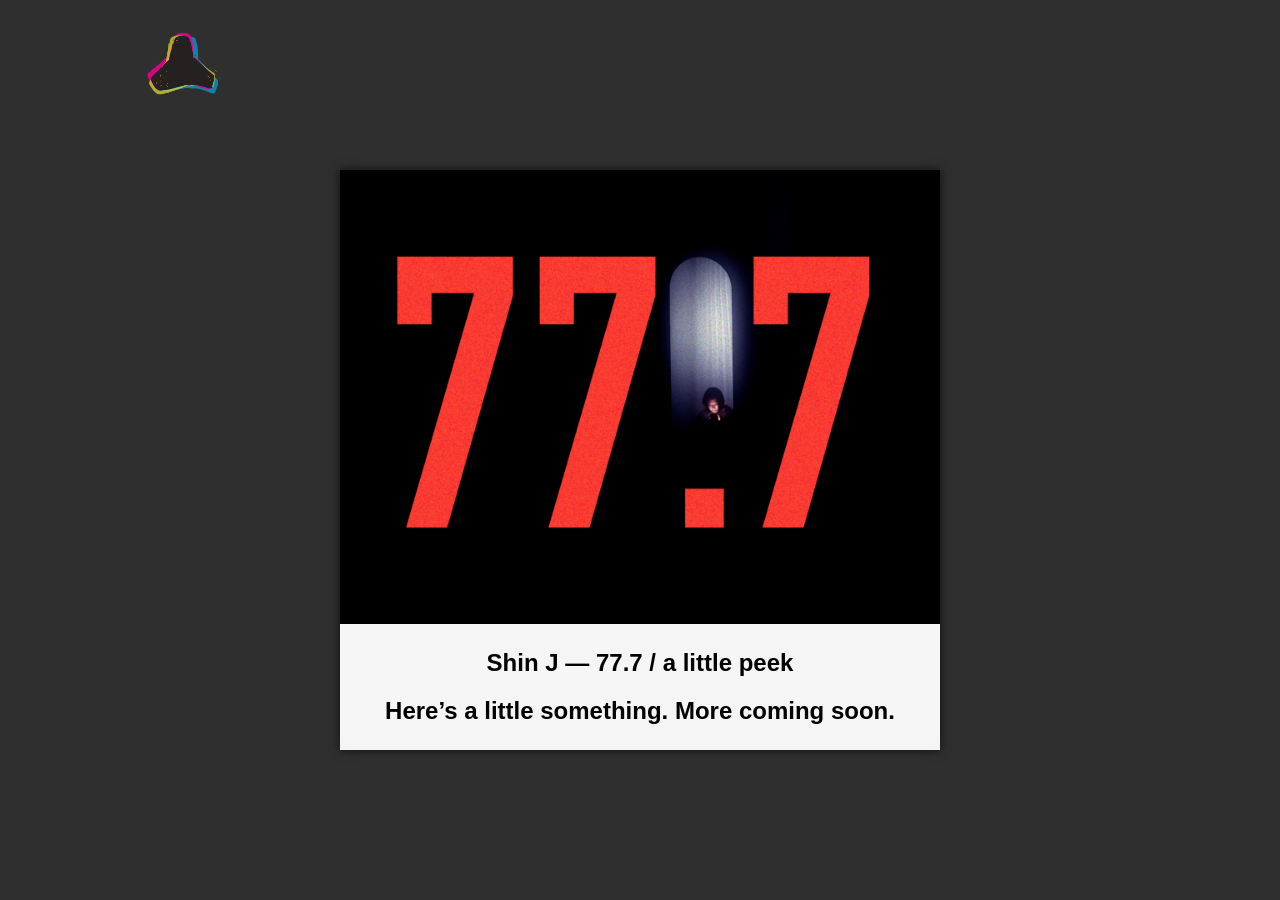
<file: indexmusic.html>
<!DOCTYPE html>
<html lang="ko">
<head>
    <meta charset="UTF-8">
    <meta name="viewport" content="width=device-width, initial-scale=1.0">
    <title>Music with AntiShockPod</title>
    <link rel="stylesheet" href="style2_1.css">
    
<title>가로로 데구르르 구르는 로고</title>
    <link rel="stylesheet" href="style2.css">
</head>
<body>
    <header>
        <div class="container">
            <img src="ASP_logo(0001).png" alt="로고" class="logo">
        </div>
    
        <script src="script.js"></script>
    </header>
    <main>
        <div class="photo-container">
            <a href="https://youtu.be/YHvJvTmLsSU?si=zQVtJLcOU1Ps3YdS">
                <img src="IMG_8523.jpg" alt="링크 사진" class="photo">
            </a>
            <div class="photo-description">
                <h2>Shin J — 77.7 / a little peek </h2>
                <h2>Here’s a little something.
                    More coming soon. 
            
                

      
    </main>
</body>
</html>
</file>
<file: styles.css>
/* 기본 스타일 */
* {
    box-sizing: border-box;
    margin: 0;
    padding: 0;
}

body {
    margin: 0;
    padding: 0;
    overflow: hidden; /* 스크롤바를 숨기기 위해 */
    font-family: Helvetica, sans-serif; /* 기본 폰트 설정 */
}

.video-container {
    position: fixed;
    top: 0;
    left: 0;
    width: 100%;
    height: 100%;
    overflow: hidden;
    z-index: -1; /* 비디오가 뒤로 가도록 설정 */
}

.background-video {
    width: 100%;
    height: 100%;
    object-fit: cover;
}

.header {
    position: relative;
    z-index: 1; /* 헤더가 비디오 위에 오도록 설정 */
}

.logo-marquee {
    width: 100%;
    overflow: hidden;
    background: rgba(0, 0, 20, 0.8); /* 반투명한 배경 */
}

.logo-container {
    display: flex;
    animation: scroll 40s linear infinite;
}

.logo {
    width: 400px; /* 로고의 너비 */
    height: auto; /* 로고의 높이를 자동으로 */
}

/* 애니메이션 효과 */
@keyframes scroll {
    0% {
        transform: translateX(0);
    }
    100% {
        transform: translateX(-50%); /* 컨테이너의 절반만큼 이동 */
    }
}

.text-links {
    position: absolute;
    top: 60%;           /* 상위 위치를 화면 세로 중앙에서 아래로 조정 */
    right: 5%;          /* 오른쪽 위치를 화면 오른쪽에서 5%로 설정 */
    transform: translateY(-50%);  /* 요소를 수직으로 중앙 정렬 */
    z-index: 5;
    text-align: left;   /* 텍스트를 왼쪽 정렬 */

    /* 추가 스타일 */
    display: flex;
    flex-direction: column; /* 세로 방향으로 요소들을 배치 */
    align-items: flex-start; /* 요소들을 왼쪽으로 정렬 */
}


.text-links a {
    color: #fff;
    text-decoration: none;
    font-size: 80px;
    margin: 10px;
    padding: 10px 20px;
    line-height: 0.7; 
    transition: color 0.3s, transform 0.3s;  /* 텍스트 색상과 크기 변화에 대한 전환 효과 설정 */
}

.text-links a:hover {
    color: #3e87f3;     /* 호버 시 텍스트 색상을 파란색으로 변경 */
    transform: scale(1.3);  /* 호버 시 텍스트 크기를 1.1배로 확대 */
}

 /* 미디어 쿼리 */
 @media screen and (max-width: 600px) {
    .logo {
        width: 70px; /* 작은 화면에서 로고 크기 줄이기 */
    }

    .text-links {
        bottom: 20px; /* 작은 화면에서 텍스트 링크 위치 조정 */
        right: 10px;
    }

    .text-links a {
        font-size: 45px; /* 작은 화면에서 링크 폰트 크기 줄이기 */
        padding: 8px 16px; /* 링크 패딩 조정 */
    }
}
</file>
<file: marquee.css>
/* marquee.css 파일 */
.logo-marquee {
    width: 100%;
    overflow: hidden;
    position: relative;
}

.logo-container {
    display: flex;
    flex-wrap: nowrap;
    width: calc(200px * 21 * 2); /* 로고 개수 x 2 */
    animation: scroll 40s linear infinite;
}

.logo {
    width: 400px;
    height: auto;
}

@keyframes scroll {
    0% {
        transform: translateX(0);
    }
    100% {
        transform: translateX(calc(-200px * 21)); /* 로고 개수만큼 이동 */
    }
}
</file>
<file: links.css>
.content {
    position: absolute;
    bottom: 20px;
    left: 50%;
    transform: translateX(-50%);
    display: flex;
    justify-content: center;
    align-items: center;
    flex-direction: column;
}

.text-link {
    color: white;
    font-size: 2em;
    text-decoration: none;
    margin: 10px 0;
    transition: color 0.3s;
}

.text-link:hover {
    color: #ff7e5f;
}
</file>
<file: style2_1.css>
/* 전체 body 스타일링 */
body {
    font-family: Arial, sans-serif;
    background-color: #2f2f2f;
    margin: 0;
    padding: 0;
}

/* 헤더 스타일링 */
header {
    background-color: #333;
    padding: px 0;
    text-align: center;
}

/* 로고 이미지 스타일링 */
.logo {
    width: 100px; /* 로고 이미지의 너비 조정 */
}

/* 메인 컨테이너 스타일링 */
main {
    display: flex;
    justify-content: center;
    align-items: flex-start;
    flex-wrap: wrap; /* 요소들이 넘치면 다음 줄로 넘어갈 수 있도록 설정 */
    padding: 20px;
}

/* 사진 컨테이너 스타일링 */
.photo-container {
    width: calc(50% - 20px); /* 반응형으로 두 개의 요소가 가로로 나란히 나타나도록 설정 */
    margin: 10px;
    box-shadow: 0 0 10px rgba(0, 0, 0, 0.7);
    background-color: #000000;
    text-align: center;
    overflow: hidden; /* 내부 요소가 넘치는 경우를 대비하여 오버플로우 숨김 처리 */
    margin-top: 150px;
}

/* 이미지 스타일링 */
.photo {
    width: 100%;
    height: auto;
    transition: transform 0.7s ease; /* 호버 효과를 위한 트랜지션 설정 */
}

.photo:hover {
    transform: scale(1.05); /* 호버 시 이미지 확대 */
}

/* 설명 텍스트 스타일링 */
.photo-description {
    padding: 5px;
    text-align: center;
    background-color: #f5f5f5;
}
</file>
<file: style2.css>
body {
    margin: 0;
    padding: 0;
    width: 100%;
    height: 100%;
    display: flex;
    justify-content: center;
    align-items: center;
    overflow: hidden;
}

.container {
    position: absolute;
    top: 3%;
    left: 5%;
    transform: translate(-50%, -50%);
}

.logo {
    width: 80px; /* 로고 이미지의 너비 조정 */
    position: absolute;
    top: 50; /* 로고의 초기 위치 설정 */
    left: 0;
    animation: roll 4s linear forwards; /* 애니메이션 적용 */
    transform: translate(-50%, -50%);
    cursor: pointer; /* 클릭할 수 있음을 나타내는 커서 */
}

@keyframes roll {
    0% {
        transform: translateX(-100%) rotate(0deg); /* 초기 위치와 회전 각도 */
    }
    100% {
        transform: translateX(100%) rotate(360deg); /* 최종 위치와 회전 각도 */
    }
}

.video-container {

    position: relative;

    width: 100%;

    max-width: 1000px;

    height: auto;

    aspect-ratio: 16 / 9;

    margin: 30px auto;

    overflow: hidden;

}

.video-container iframe {

    display: block;

    width: 100%;

    height: 100%;

    border: 0;

}
</file>
<file: style6.css>
html, body {
  height: 5000px;
  font-family: 'Space Mono', sans-serif; 
  background-color: #000000; 
}

.header {
  position: fixed;
  z-index: 1;
  background-color: #3e87f3;
  top: 0;
  width: 100%;
  height: 4vh;
  border-bottom: 1px solid #191919;
  display: flex;
  align-items: center;
  padding-left: 5vh;
  font-size: 2vh;
}

.main-content-1 {
  background-color: #f9f65e;
  border-top: 1px solid #191919;
  border-bottom: 1px solid #191919;
  width: 100%;
  height: 1000vh;
}

.sticky-title {
  width: 100%;
  height: 76vh;
  display: flex;
  align-items: center;
  justify-content: center;
  font-size: 5vh;
  font-weight: bold;
  text-align: center;
}

.sticky {
  position: sticky;
  top: 0;
  width: 100%;
  height: 100vh;
  overflow: hidden;
}

.section {
  width: 100%;
  height: 100%;
  position: absolute;
  background-color: #FAFAFA;
}

.title {
  border-top: 1px solid #191919;
  background-color: #FFF;
  height: 6vh;
  display: flex;
  align-items: center;
  font-size: 2vh;
  padding-left: 3vh;
}

.content {
  height: 94vh;
  display: flex;
  justify-content: flex-end;
}

.content > img {
  width: 50vw;
  height: 30vh;
  object-fit: cover;
  margin: 5vh 20vh 0 0;
}

.main-content-1 {

  background-color: #0066ff;

  width: 100%;

  min-height: 60vh;

  display: flex;

  justify-content: center;

  align-items: center;

}

.blue-text {

  color: #ffffff;

  font-size: 200px;

  font-weight: 900;

  text-align: center;

}
</file>
<file: style4.css>
html,
body {
  display: flex;
  flex-direction: column;
  align-items: center;
  justify-content: center; /* 중앙으로 위치 변경 */
  width: 100%;
  height: 100vh; /* 화면의 100% 높이로 변경 */
  font-family: "Black Han Sans", sans-serif;
  background-color: #2f2f2f;
  font-size: 1.5rem;
  margin: 0; /* 기본 여백 제거 */
}

a {
  cursor: pointer;
  -webkit-text-stroke: 1px #f9f7f1;
  background-image: linear-gradient(0deg, #f9f7f1, #f9f7f1);
  -webkit-background-clip: text;
  color: transparent;
  background-repeat: no-repeat;
  transition: background-size 0.2s ease-in;
  margin: 3px 0; /* 텍스트 사이 간격 추가 */
  text-decoration: none; /* 링크 밑줄 제거 */
}

a:hover {
  background-size: 100% 100%;
}

.left {
  background-position: 0% 0%;
  background-size: 0% 100%;
}

.right {
  background-position: 100% 0%;
  background-size: 0% 100%;
}

.top {
  background-position: 0% 0%;
  background-size: 100% 0%;
}

.bottom {
  background-position: 0% 100%;
  background-size: 100% 0%;
}

.center {
  background-position: 50% 50%;
  background-size: 0% 0%;
}

/* 반응형 디자인을 위한 미디어 쿼리 */
@media (max-width: 768px) {
  html,
  body {
    font-size: 1.5rem;
  }

  a {
    font-size: 1.2rem;
  }
}

@media (max-width: 480px) {
  html,
  body {
    font-size: 1.2rem;
  }

  a {
    font-size: 1rem;
  }
}
</file>
<file: reset6.css>
html,
body,
div,
span,
applet,
object,
iframe,
h1,
h2,
h3,
h4,
h5,
h6,
p,
blockquote,
pre,
a,
abbr,
acronym,
address,
big,
cite,
code,
del,
dfn,
em,
img,
ins,
kbd,
q,
s,
samp,
small,
strike,
strong,
sub,
sup,
tt,
var,
b,
u,
i,
center,
dl,
dt,
dd,
ol,
ul,
li,
fieldset,
form,
label,
legend,
table,
caption,
tbody,
tfoot,
thead,
tr,
th,
td,
article,
aside,
canvas,
details,
embed,
figure,
figcaption,
footer,
header,
hgroup,
menu,
nav,
output,
ruby,
section,
summary,
time,
mark,
audio,
video {
  margin: 0;
  padding: 0;
  border: 0;
  font-size: 100%;
  font: inherit;
  vertical-align: baseline;
}
/* HTML5 display-role reset for older browsers */
article,
aside,
details,
figcaption,
figure,
footer,
header,
hgroup,
menu,
nav,
section {
  display: block;
}
body {
  line-height: 1;
}
ol,
ul {
  list-style: none;
}
blockquote,
q {
  quotes: none;
}
blockquote:before,
blockquote:after,
q:before,
q:after {
  content: "";
  content: none;
}
table {
  border-collapse: collapse;
  border-spacing: 0;
}
</file>
